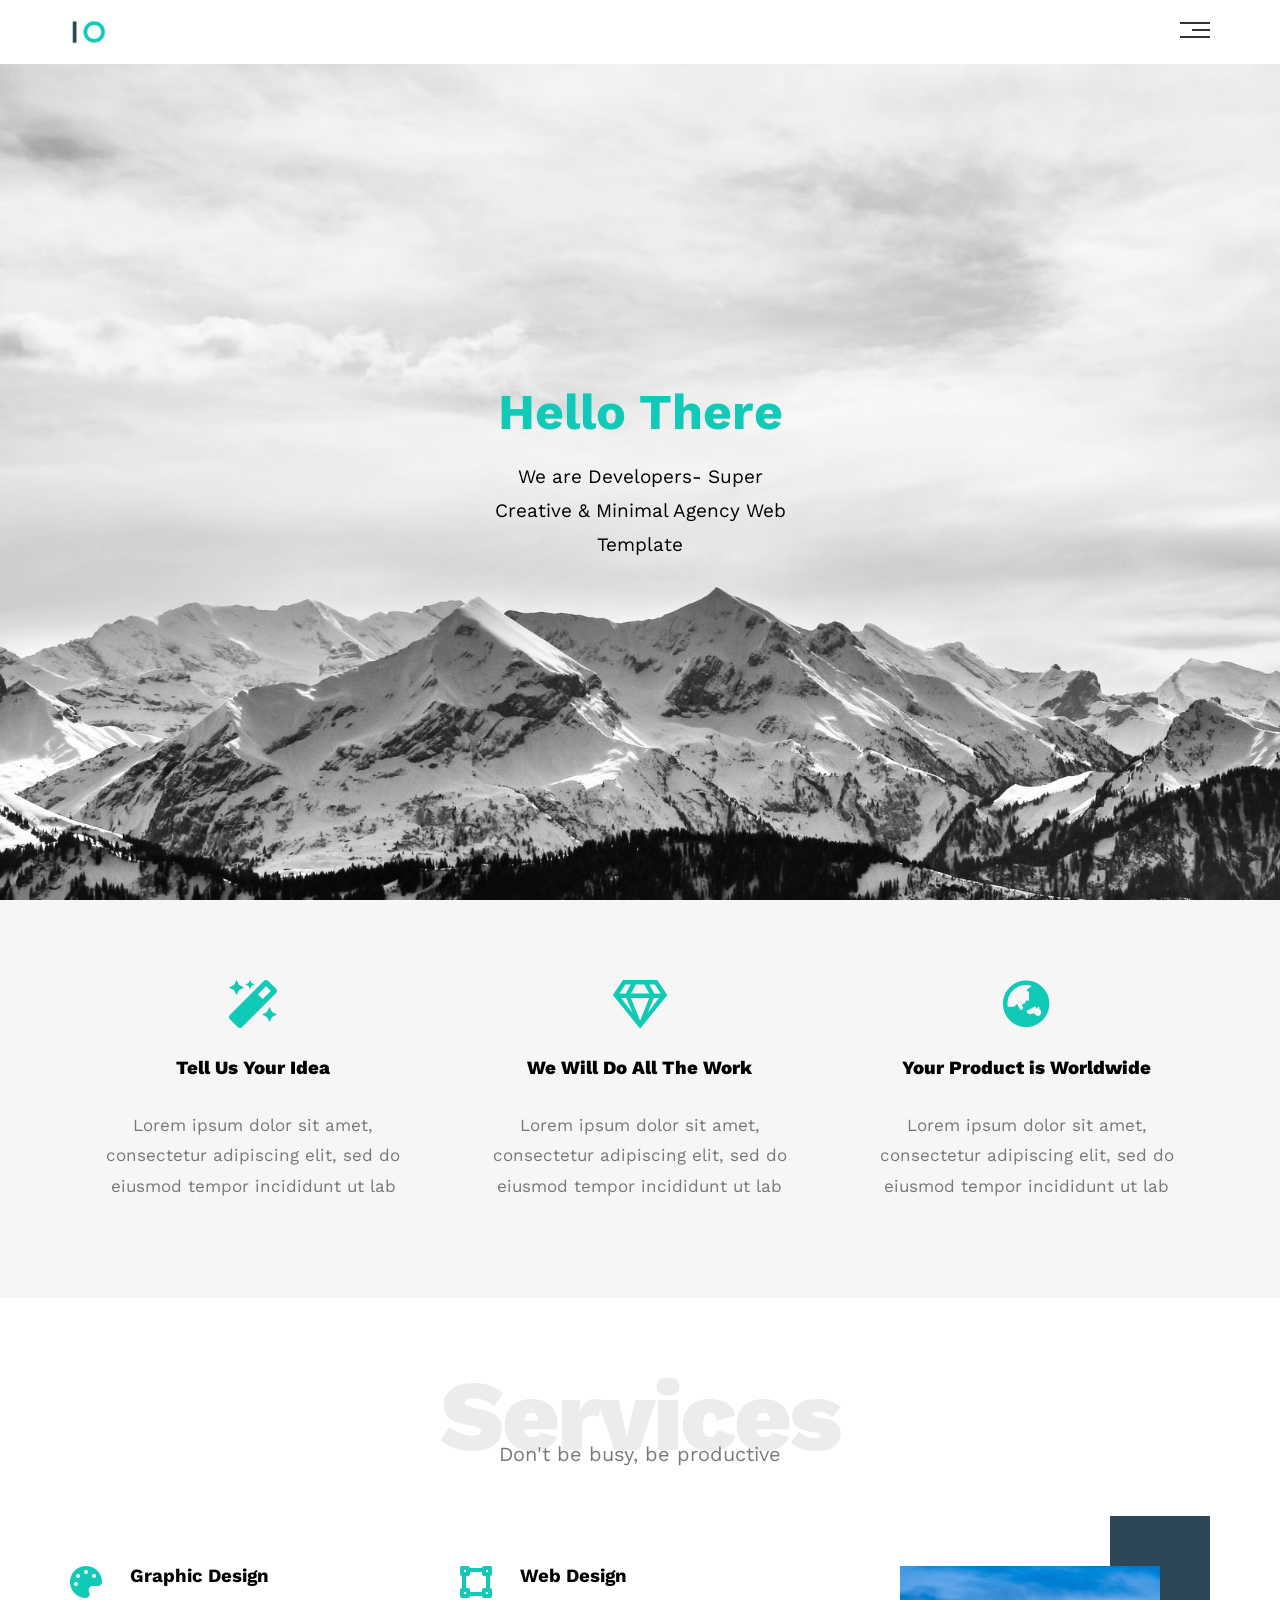
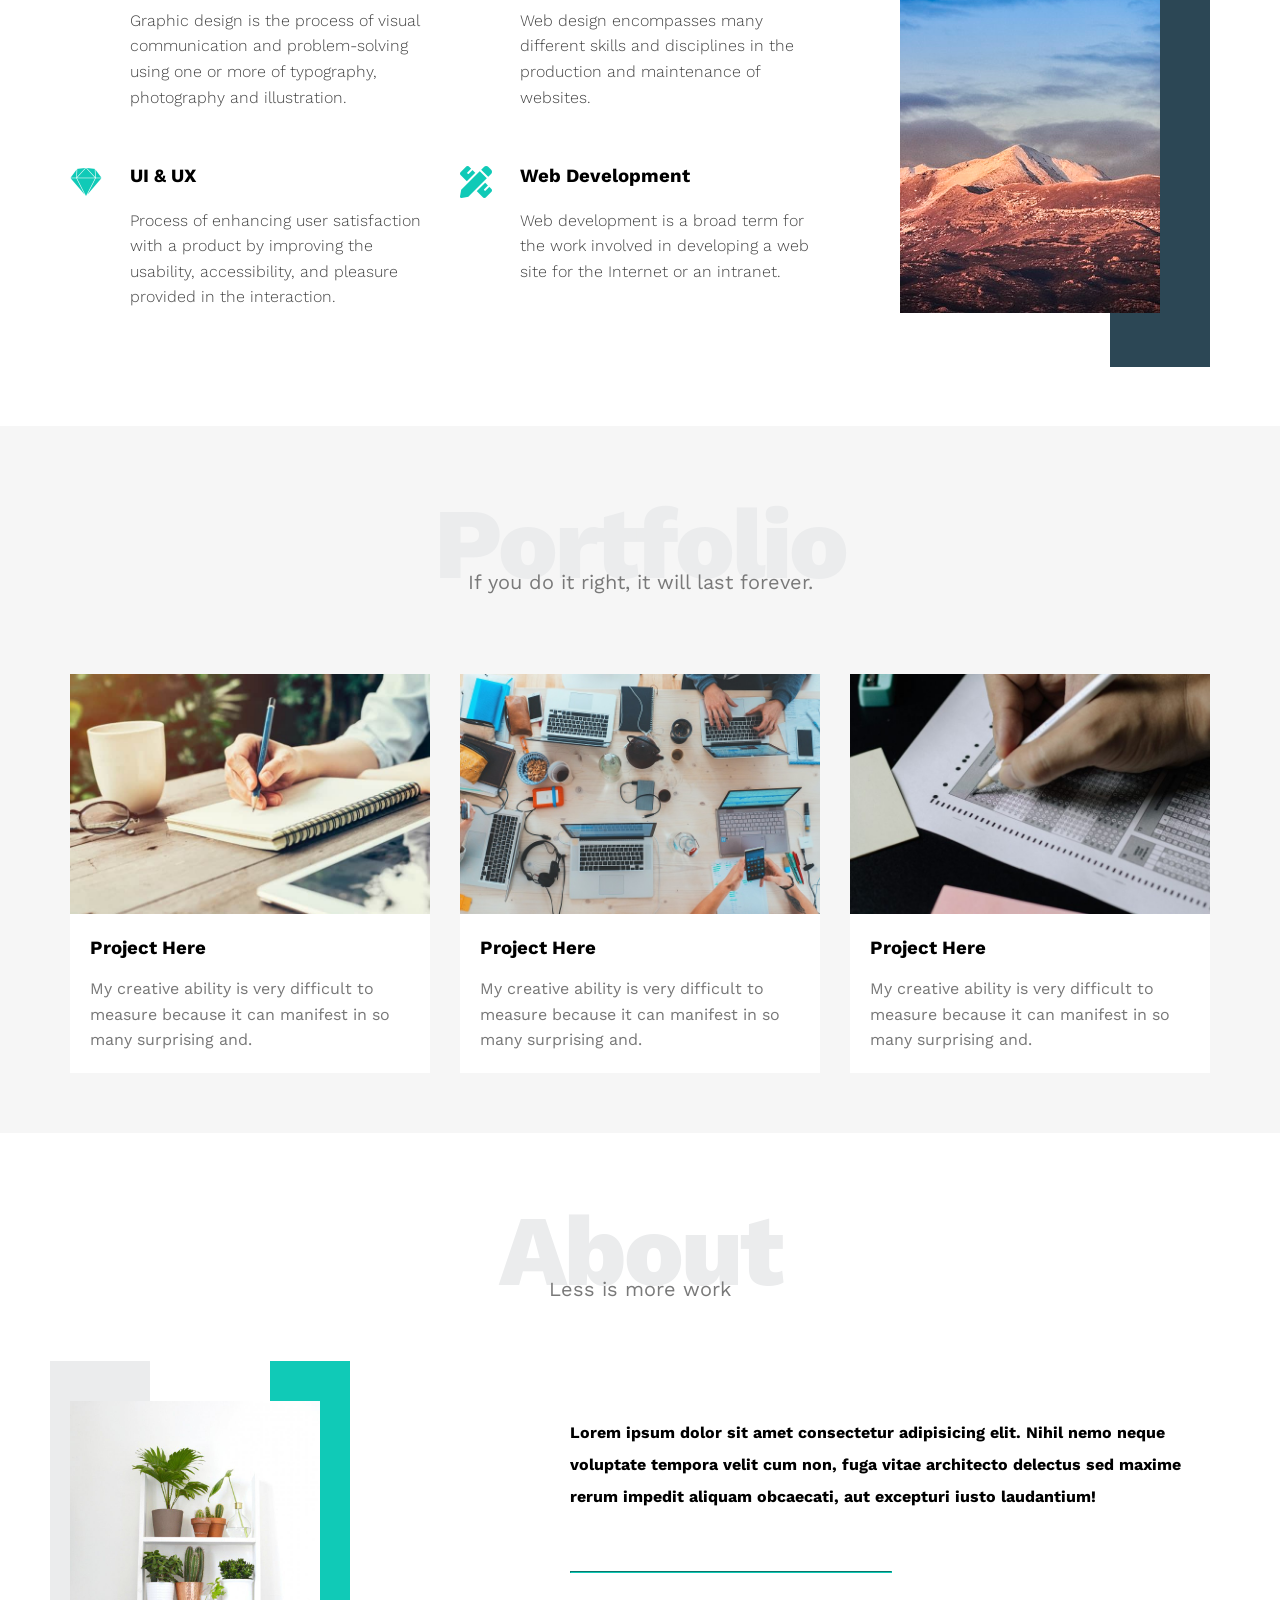
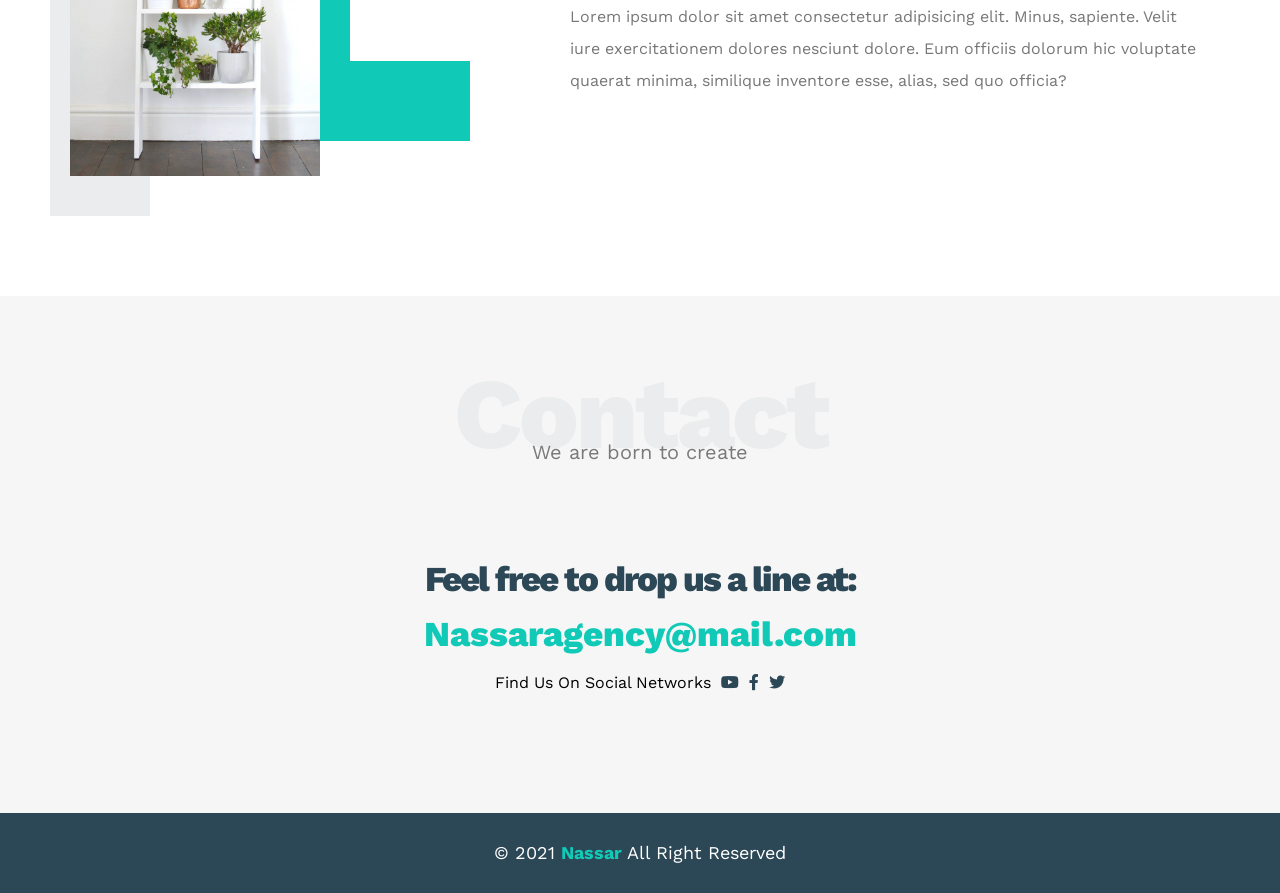
<file: Task 1 Landing Page/index.html>
<!DOCTYPE html>
<html lang="en">
	<head>
		<meta charset="UTF-8" />
		<meta http-equiv="X-UA-Compatible" content="IE=edge" />
		<meta
			name="viewport"
			content="width=device-width, initial-scale=1.0"
		/>
		<title>Landing Page</title>
		<!-- Main Template CSS File -->
		<link rel="stylesheet" href="css/style.css" />
		<!-- Render All Elements Normally -->
		<link rel="stylesheet" href="css/normalize.css" />
		<!-- Font Awesome Library -->
		<link rel="stylesheet" href="css/all.min.css" />
		<!-- Google Fonts -->
		<link rel="preconnect" href="https://fonts.gstatic.com" />
		<link
			href="https://fonts.googleapis.com/css2?family=Work+Sans:wght@200;300;400;500;600;700;800&#038;display=swap"
			rel="stylesheet"
		/>
	</head>
	<body>
		<!-- Start Header -->
		<div class="header">
			<div class="container">
				<img class="logo" src="images/logo.png" alt="" />
				<div class="links">
					<span class="icon">
						<span></span>
						<span></span>
						<span></span>
					</span>
					<ul>
						<li><a href="#services">Services</a></li>
						<li><a href="#portfolio">Portfolio</a></li>
						<li><a href="#about">About</a></li>
						<li><a href="#contact">Contact</a></li>
					</ul>
				</div>
			</div>
		</div>
		<!-- End Header -->
		<!-- Start Landing Section -->
		<div class="landing">
			<div class="intro-text">
				<h1>Hello There</h1>
				<p>
					We are Developers- Super Creative & Minimal Agency Web
					Template
				</p>
			</div>
		</div>
		<!-- End Landing Section -->
		<!-- Start Features -->
		<div class="features">
			<div class="container">
				<div class="feat">
					<i class="fas fa-magic fa-3x"></i>
					<h3>Tell Us Your Idea</h3>
					<p>
						Lorem ipsum dolor sit amet, consectetur adipiscing
						elit, sed do eiusmod tempor incididunt ut lab
					</p>
				</div>
				<div class="feat">
					<i class="far fa-gem fa-3x"></i>
					<h3>We Will Do All The Work</h3>
					<p>
						Lorem ipsum dolor sit amet, consectetur adipiscing
						elit, sed do eiusmod tempor incididunt ut lab
					</p>
				</div>
				<div class="feat">
					<i class="fas fa-globe-asia fa-3x"></i>
					<h3>Your Product is Worldwide</h3>
					<p>
						Lorem ipsum dolor sit amet, consectetur adipiscing
						elit, sed do eiusmod tempor incididunt ut lab
					</p>
				</div>
			</div>
		</div>
		<!-- End Features -->
		<!-- Start Services -->
		<div class="services" id="services">
			<div class="container">
				<h2 class="special-heading">Services</h2>
				<p>Don't be busy, be productive</p>
				<div class="services-content">
					<div class="col">
						<!-- Start Service -->
						<div class="srv">
							<i class="fas fa-palette fa-2x"></i>
							<div class="text">
								<h3>Graphic Design</h3>
								<p>
									Graphic design is the process of visual
									communication and problem-solving using
									one or more of typography, photography
									and illustration.
								</p>
							</div>
						</div>
						<div class="srv">
							<i class="fab fa-sketch fa-2x"></i>
							<div class="text">
								<h3>UI & UX</h3>
								<p>
									Process of enhancing user satisfaction
									with a product by improving the
									usability, accessibility, and pleasure
									provided in the interaction.
								</p>
							</div>
						</div>
						<!-- End Service -->
					</div>
					<div class="col">
						<!-- Start Services -->
						<div class="srv">
							<i class="fas fa-vector-square fa-2x"></i>
							<div class="text">
								<h3>Web Design</h3>
								<p>
									Web design encompasses many different
									skills and disciplines in the
									production and maintenance of websites.
								</p>
							</div>
						</div>
						<div class="srv">
							<i class="fas fa-pencil-ruler fa-2x"></i>
							<div class="text">
								<h3>Web Development</h3>
								<p>
									Web development is a broad term for the
									work involved in developing a web site
									for the Internet or an intranet.
								</p>
							</div>
						</div>
						<!-- End Services -->
					</div>
					<div class="col">
						<div class="image image-column">
							<img src="images/services.jpg" alt="" />
						</div>
					</div>
				</div>
			</div>
		</div>
		<!-- End Services -->
		<!-- Start Portfolio -->
		<div class="portfolio" id="portfolio">
			<div class="container">
				<h2 class="special-heading">Portfolio</h2>
				<p>If you do it right, it will last forever.</p>
				<div class="portfolio-content">
					<div class="card">
						<img src="images/portfolio-1.jpg" alt="" />
						<div class="info">
							<h3>Project Here</h3>
							<p>
								My creative ability is very difficult to
								measure because it can manifest in so many
								surprising and.
							</p>
						</div>
					</div>
					<div class="card">
						<img src="images/portfolio-2.jpg" alt="" />
						<div class="info">
							<h3>Project Here</h3>
							<p>
								My creative ability is very difficult to
								measure because it can manifest in so many
								surprising and.
							</p>
						</div>
					</div>
					<div class="card">
						<img src="images/portfolio-3.jpg" alt="" />
						<div class="info">
							<h3>Project Here</h3>
							<p>
								My creative ability is very difficult to
								measure because it can manifest in so many
								surprising and.
							</p>
						</div>
					</div>
				</div>
			</div>
		</div>
		<!-- End Portfolio -->
		<!-- Start About -->
		<div class="about">
			<div class="container">
				<h2 class="special-heading">About</h2>
				<p>Less is more work</p>
				<div class="about-content">
					<div class="image">
						<img src="images/about.jpg" alt="" />
					</div>
					<div class="text">
						<p>
							Lorem ipsum dolor sit amet consectetur
							adipisicing elit. Nihil nemo neque voluptate
							tempora velit cum non, fuga vitae architecto
							delectus sed maxime rerum impedit aliquam
							obcaecati, aut excepturi iusto laudantium!
						</p>
						<hr />
						<p>
							Lorem ipsum dolor sit amet consectetur
							adipisicing elit. Minus, sapiente. Velit iure
							exercitationem dolores nesciunt dolore. Eum
							officiis dolorum hic voluptate quaerat minima,
							similique inventore esse, alias, sed quo
							officia?
						</p>
					</div>
				</div>
			</div>
		</div>
		<!-- End About -->
		<!-- Start Contact -->
		<div class="contact">
			<div class="container">
				<h2 class="special-heading">Contact</h2>
				<p>We are born to create</p>
				<div class="info">
					<p class="label">Feel free to drop us a line at:</p>
					<a
						href="mailto:Nassaragency@mailTest.com?subject=Contact"
						class="link"
						>Nassaragency@mail.com</a
					>
					<div class="social">
						Find Us On Social Networks
						<i class="fab fa-youtube"></i>
						<i class="fab fa-facebook-f"></i>
						<i class="fab fa-twitter"></i>
					</div>
				</div>
			</div>
		</div>
		<!-- End Contact -->
		<!-- Start Footer -->
		<div class="footer">
			&copy; 2021 <span>Nassar</span> All Right Reserved
		</div>
		<!-- End Footer -->
	</body>
</html>
</file>
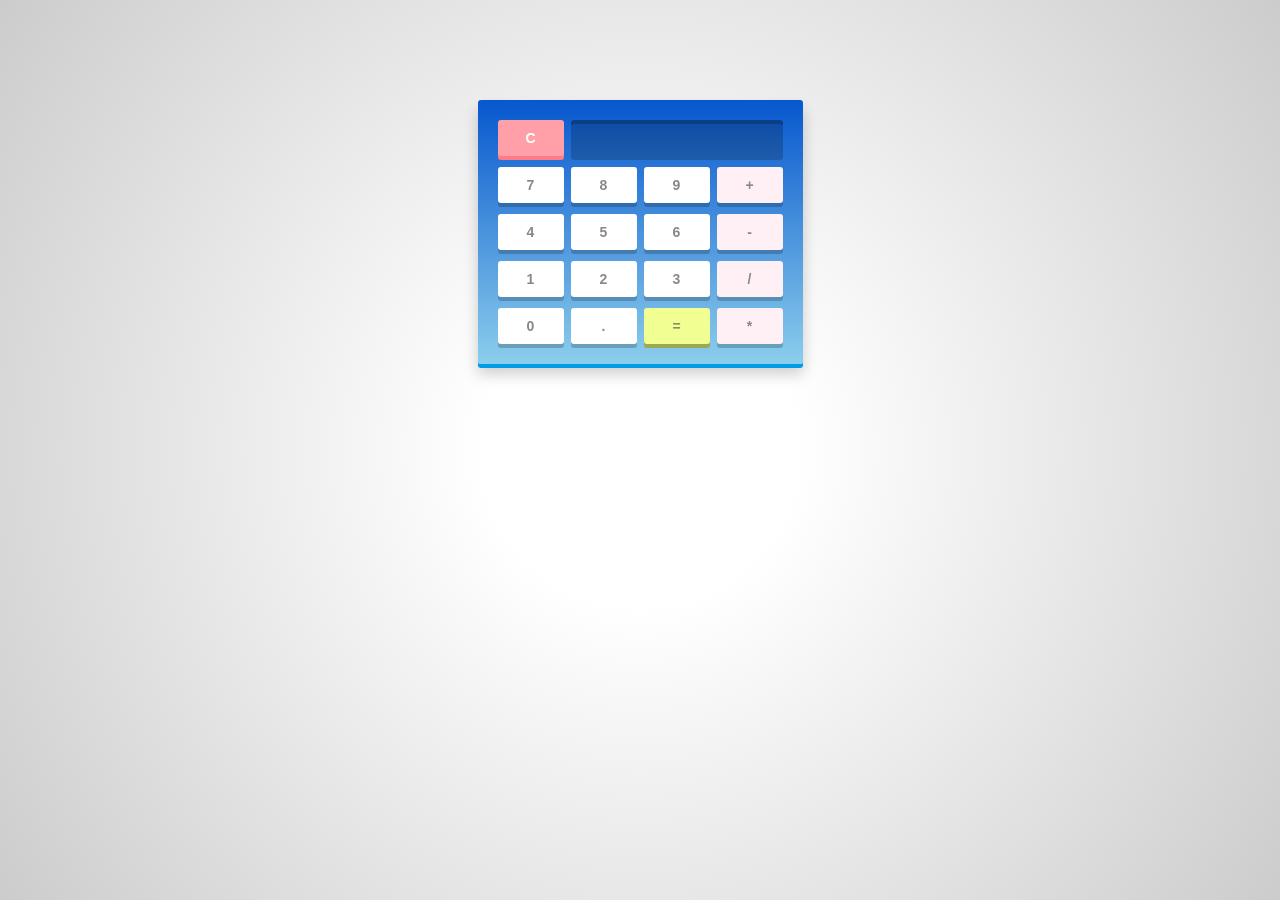
<file: Task 3 Calculator/index.html>
<!DOCTYPE html>
<html lang="en">
<head>
    <meta charset="UTF-8"/>
    <title>Calculator</title>
    <link rel="stylesheet" type="text/css" href="css/style.css">
</head>
<body onload="load()">
    <div id="calculator">
        <!-- Screen and clear key -->
        <div class="top">
            <span id="clear">C</span>
            <div id="screen"></div>
        </div>

        <div class="keys">
            <!-- operators and other keys -->
            <span>7</span>
            <span>8</span>
            <span>9</span>
            <span class="operator">+</span>
            <span>4</span>
            <span>5</span>
            <span>6</span>
            <span class="operator">-</span>
            <span>1</span>
            <span>2</span>
            <span>3</span>
            <span class="operator">/</span>
            <span>0</span>
            <span>.</span>
            <span class="eval">=</span>
            <span class="operator">*</span>
        </div>
    </div>
    <script type="text/javascript" src="js/index.js"></script>
</body>
</html>
</file>
<file: Task 1 Landing Page/css/style.css>
/* Start Variables */
:root {
  --main-color: #10cab7;
  --secondary-color: #2c4755;
  --section-padding: 60px;
  --section-background: #f6f6f6;
  --main-duration: 0.5s;
}
/* End Variables */
/* Start Global Rules */
* {
  -webkit-box-sizing: border-box;
  -moz-box-sizing: border-box;
  box-sizing: border-box;
}
html {
  scroll-behavior: smooth;
}
body {
  font-family: "Work Sans", sans-serif;
}
.container {
  padding-left: 15px;
  padding-right: 15px;
  margin-left: auto;
  margin-right: auto;
}
/* Small */
@media (min-width: 768px) {
  .container {
    width: 750px;
  }
}
/* Medium */
@media (min-width: 992px) {
  .container {
    width: 970px;
  }
}
/* Large */
@media (min-width: 1200px) {
  .container {
    width: 1170px;
  }
}
/* End Global Rules */
/* Start Components */
.special-heading {
  color: #ebeced;
  font-size: 100px;
  text-align: center;
  font-weight: 800;
  letter-spacing: -3px;
  margin: 0;
}
.special-heading + p {
  margin: -30px 0 0;
  font-size: 20px;
  text-align: center;
  color: #797979;
}
@media (max-width: 767px) {
  .special-heading {
    font-size: 60px;
  }
  .special-heading + p {
    margin-top: -20px;
  }
}
/* End Components */
/* Start Header */
.header {
  padding: 20px;
}
.header .container {
  display: flex;
  justify-content: space-between;
  align-items: center;
}
.header .logo {
  width: 60px;
}
.header .links {
  position: relative;
}
.header .links:hover .icon span:nth-child(2) {
  width: 100%;
}
.header .links .icon {
  width: 30px;
  display: flex;
  flex-wrap: wrap;
  justify-content: flex-end;
}
.header .links .icon span {
  background-color: #333;
  margin-bottom: 5px;
  height: 2px;
}
.header .links .icon span:first-child {
  width: 100%;
}
.header .links .icon span:nth-child(2) {
  width: 60%;
  transition: var(--main-duration);
}
.header .links .icon span:last-child {
  width: 100%;
}
.header .links ul {
  list-style: none;
  margin: 0;
  padding: 0;
  background-color: #f6f6f6;
  position: absolute;
  right: 0;
  min-width: 200px;
  top: calc(100% + 15px);
  display: none;
  z-index: 1;
}
.header .links ul::before {
  content: "";
  border-width: 10px;
  border-style: solid;
  border-color: transparent transparent #f6f6f6 transparent;
  position: absolute;
  right: 5px;
  top: -20px;
}
.header .links:hover ul {
  display: block;
}
.header .links ul li a {
  display: block;
  padding: 15px;
  text-decoration: none;
  color: #333;
  transition: var(--main-duration);
}
.header .links ul li a:hover {
  padding-left: 25px;
}
.header .links ul li:not(:last-child) a {
  border-bottom: 1px solid #ddd;
}
/* End Header */
/* Start Landing Section */
.landing {
  background-image: url(../images/landing.jpg);
  background-size: cover;
  height: calc(100vh - 64px);
  position: relative;
}
.landing .intro-text {
  position: absolute;
  left: 50%;
  top: 50%;
  text-align: center;
  transform: translate(-50%, -50%);
  width: 320px;
  max-width: 100%;
}
.landing .intro-text h1 {
  margin: 0;
  font-weight: bold;
  font-size: 50px;
  color: var(--main-color);
}
.landing .intro-text p {
  font-size: 19px;
  line-height: 1.8;
}
/* End Landing Section */
/* Start Features */
.features {
  padding-top: var(--section-padding);
  padding-bottom: var(--section-padding);
  background-color: var(--section-background);
}
.features .container {
  display: grid;
  grid-template-columns: repeat(auto-fill, minmax(300px, 1fr));
  grid-gap: 20px;
}
.features .feat {
  padding: 20px;
  text-align: center;
}
.features .feat i {
  color: var(--main-color);
}
.features .feat h3 {
  font-weight: 800;
  margin: 30px 0;
}
.features .feat p {
  line-height: 1.8;
  color: #777;
  font-size: 17px;
}
/* End Features */
/* Start Services  */
.services {
  padding-top: var(--section-padding);
  padding-bottom: var(--section-padding);
}
.services .services-content {
  display: grid;
  grid-template-columns: repeat(auto-fill, minmax(300px, 1fr));
  grid-gap: 30px;
  margin-top: 100px;
}
.services .services-content .srv {
  display: flex;
  margin-bottom: 40px;
}
@media (max-width: 767px) {
  .services .services-content .srv {
    flex-direction: column;
    text-align: center;
  }
}
.services .services-content .srv i {
  color: var(--main-color);
  flex-basis: 60px;
}
.services .services-content .srv .text {
  flex: 1;
}
.services .services-content .srv .text h3 {
  margin: 0 0 20px;
}
.services .services-content .srv .text p {
  color: #444;
  font-weight: 300;
  line-height: 1.6;
}
.services .services-content .image {
  text-align: center;
  position: relative;
}
.services .services-content .image::before {
  content: "";
  background-color: var(--secondary-color);
  width: 100px;
  height: calc(100% + 100px);
  top: -50px;
  position: absolute;
  right: 0;
  z-index: -1;
}
.services .services-content .image img {
  width: 260px;
}
@media (max-width: 1199px) {
  .image-column {
    display: none;
  }
}
/* Start Services  */
/* Start Portfolio */
.portfolio {
  padding-top: var(--section-padding);
  padding-bottom: var(--section-padding);
  background-color: var(--section-background);
}
.portfolio .portfolio-content {
  display: grid;
  grid-template-columns: repeat(auto-fill, minmax(300px, 1fr));
  grid-gap: 30px;
  margin-top: 80px;
}
.portfolio .portfolio-content .card {
  background-color: white;
}
.portfolio .portfolio-content .card img {
  max-width: 100%;
}
.portfolio .portfolio-content .card .info {
  padding: 20px;
}
.portfolio .portfolio-content .card .info h3 {
  margin: 0;
}
.portfolio .portfolio-content .card .info p {
  color: #777;
  line-height: 1.6;
  margin-bottom: 0;
}
/* End Portfolio */
/* Start About */
.about {
  padding-top: var(--section-padding);
  padding-bottom: calc(var(--section-padding) + 60px);
}
.about .about-content {
  margin-top: 100px;
  display: flex;
  flex-wrap: wrap;
  justify-content: space-between;
}
@media (max-width: 991px) {
  .about .about-content {
    flex-direction: column;
    text-align: center;
  }
}
.about .about-content .image {
  position: relative;
  width: 250px;
  height: 375px;
}
@media (max-width: 991px) {
  .about .about-content .image {
    margin: 0 auto 60px;
  }
}
.about .about-content .image::before {
  content: "";
  position: absolute;
  background-color: #ebeced;
  width: 100px;
  height: calc(100% + 80px);
  top: -40px;
  left: -20px;
  z-index: -1;
}
.about .about-content .image::after {
  top: -40px;
  content: "";
  position: absolute;
  width: 120px;
  height: 300px;
  border-left: 80px solid var(--main-color);
  border-bottom: 80px solid var(--main-color);
  z-index: -1;
  right: -150px;
}
@media (max-width: 991px) {
  .about .about-content .image::before,
  .about .about-content .image::after {
    display: none;
  }
}
.about .about-content .image img {
  max-width: 100%;
}
.about .about-content .text {
  flex-basis: calc(100% - 500px);
}
.about .about-content .text p:first-of-type {
  font-weight: bold;
  line-height: 2;
  margin-bottom: 50px;
}
.about .about-content .text hr {
  width: 50%;
  display: inline-block;
  border-color: var(--main-color);
}
.about .about-content .text p:last-of-type {
  line-height: 2;
  color: #777;
}
/* End About */
/* Start Contact */
.contact {
  padding-top: var(--section-padding);
  padding-bottom: var(--section-padding);
  background-color: var(--section-background);
}
.contact .info {
  padding-top: var(--section-padding);
  padding-bottom: var(--section-padding);
  text-align: center;
}
.contact .info .label {
  font-size: 35px;
  font-weight: 800;
  color: var(--secondary-color);
  letter-spacing: -2px;
  margin-bottom: 15px;
}
.contact .info .link {
  display: block;
  font-size: 35px;
  font-weight: 800;
  color: var(--main-color);
  text-decoration: none;
}
.contact .info .social {
  display: flex;
  justify-content: center;
  margin-top: 20px;
  font-size: 16px;
}
.contact .info .social i {
  margin-left: 10px;
  color: var(--secondary-color);
}
@media (max-width: 767px) {
  .contact .info .label,
  .contact .info .link {
    font-size: 25px;
  }
}
/* End Contact */
/* Start Footer */
.footer {
  background-color: var(--secondary-color);
  color: white;
  padding: 30px 10px;
  text-align: center;
  font-size: 18px;
}
.footer span {
  font-weight: bold;
  color: var(--main-color);
}
/* End Footer */
</file>
<file: Task 3 Calculator/css/style.css>
*{
    margin: 0;
    padding: 0;
    /* Padding and border are included in the element's total width and height */
    -webkit-box-sizing: border-box;
    -moz-box-sizing: border-box;
    box-sizing: border-box;

    font: bold 14px Arial, sans-serif;
}

html {
    height: 100%;
    background: white;
    background: radial-gradient(circle, #fff 20%, #ccc);
    background-size: cover;
}

#calculator {
    width: 325px;
    height: auto;

    margin: 100px auto;
    padding: 20px 20px 9px;

    background: #0b8fcc;
    background: linear-gradient(#0757ce, #8bceec);
    border-radius: 3px;
    /* Using box shadows to create 3D effects */
    box-shadow: 0px 4px #009de4, 0px 10px 15px rgba(0,0,0,0.2);
}

#screen {
    float: right;

    height: 40px;
    width: 212px;

    padding: 0 10px;

    background: rgba(0, 0, 0, 0.2);
    border-radius: 3px;
    /* Inset shadow on the screen to create indent */
    box-shadow: inset 0px 4px rgba(0, 0, 0, 0.2);

    /* Typography */
    font-size: 17px;
    line-height: 40px;
    color: white;
    text-shadow: 1px 1px 2px rgba(0, 0, 0, 0.2);
    text-align: right;
    letter-spacing: 1px;
}

/* Clear Floats to make sure #calculator includes them correctly */
.keys, .top {
    overflow: hidden;
}

/* Applying css on all the keys */
.keys span, #clear {
    float: left;
    position: relative;
    top: 0;
    /* Specifies the type of cursor to be displayed when pointing on an element. */
    cursor: pointer;

    width: 66px;
    height: 36px;

    background: white;
    border-radius: 3px;
    box-shadow: 0px 4px rgba(0, 0, 0, 0.2);

    margin: 0 7px 11px 0;

    color: #888;
    line-height: 36px;
    text-align: center;

    /* prevent selection of text inside keys */
    user-select: none;

    /* Transitions allows you to change property values smoothly  */
    transition: all 0.2s ease;
}

.keys span.operator {
    background: #FFF0F5;
    margin-right: 0; /* 7px in previous setting*/
}

/* Eval Button */
.keys span.eval {
    background: #f1ff92;
    box-shadow: 0px 4px #9da853;
    color: #888e5f;
}

.keys span.eval:hover {
    background: #abb850;
    box-shadow: 0px 4px #717a33;
    color: #ffffff;
}

.keys span.eval:active {
    box-shadow: 0px 0px #717a33;
    top: 4px;
}

/* Clear Button */
#clear {
    background: #ff9fa8;
    box-shadow: 0px 4px #ff7c87;
    color: white;
}

#clear:hover {
    background: #f68991;
    box-shadow: 0px 4px #d3545d;
    color: white;
}

#clear:active {
    top: 4px;
    box-shadow: 0px 0px #d3545d;
}

/* Other Buttons */
.keys span:hover {
    background: #9c89f6;
    box-shadow: 0px 4px #6b54d3;
    color: white;
}

.keys span:active {
    box-shadow: 0px 0px #6b54d3;
    top: 4px;
}
</file>
